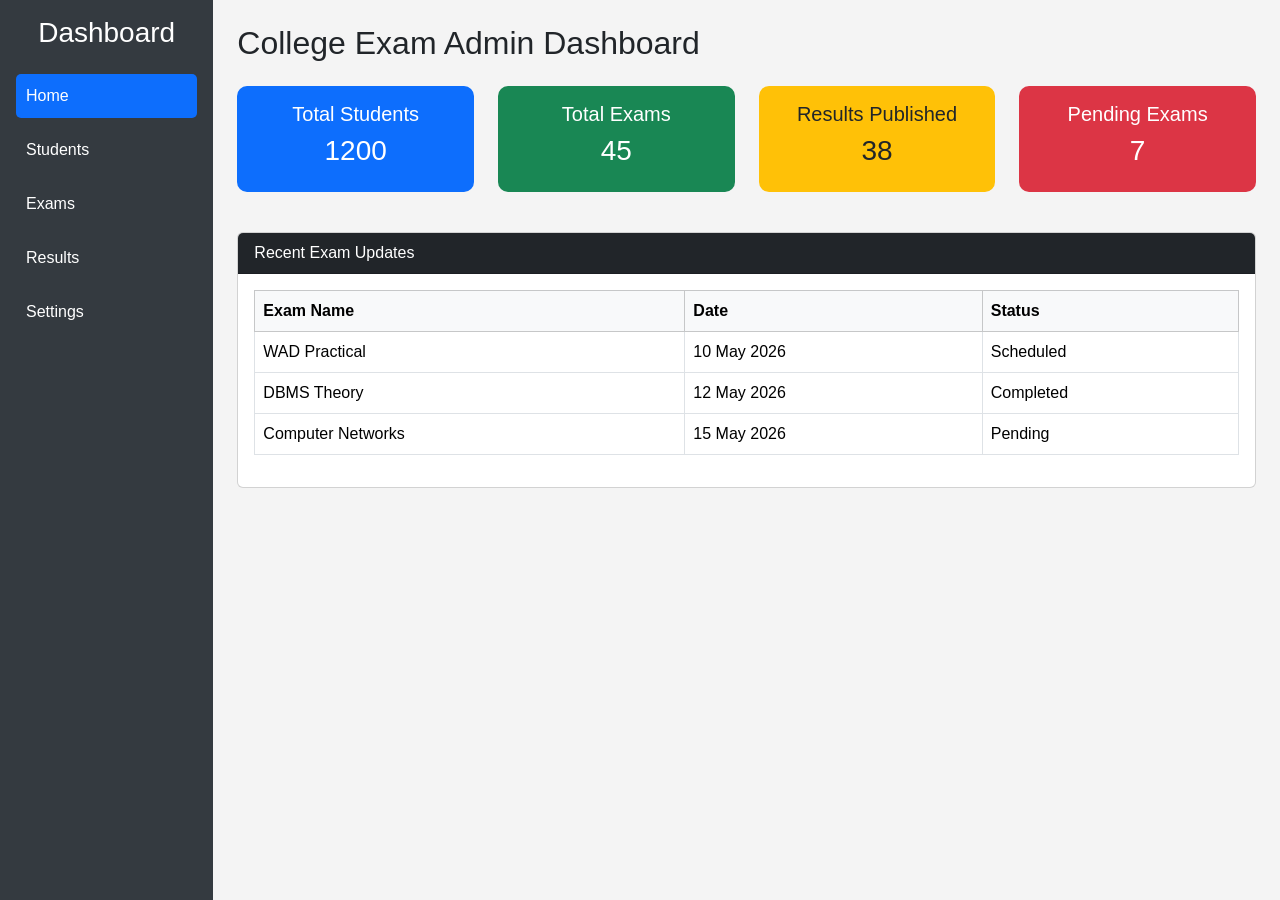
<file: 1a respossive website/index.html>
<!-- Save as index.html -->
<!DOCTYPE html>
<html lang="en">
<head>
    <meta charset="UTF-8">
    <meta name="viewport" content="width=device-width, initial-scale=1.0">
    <title>Admin Dashboard</title>

    <!-- Bootstrap CSS -->
    <link href="https://cdn.jsdelivr.net/npm/bootstrap@5.3.3/dist/css/bootstrap.min.css" rel="stylesheet">

    <!-- External CSS -->
    <link rel="stylesheet" href="style.css">
</head>
<body>

<div class="container-fluid">
    <div class="row">

        <!-- Sidebar -->
        <div class="col-md-2 sidebar p-3">
            <h3 class="text-center text-white mb-4">Dashboard</h3>

            <ul class="nav flex-column">
                <li class="nav-item">
                    <a class="nav-link active" href="#">Home</a>
                </li>

                <li class="nav-item">
                    <a class="nav-link" href="#">Students</a>
                </li>

                <li class="nav-item">
                    <a class="nav-link" href="#">Exams</a>
                </li>

                <li class="nav-item">
                    <a class="nav-link" href="#">Results</a>
                </li>

                <li class="nav-item">
                    <a class="nav-link" href="#">Settings</a>
                </li>
            </ul>
        </div>

        <!-- Main Content -->
        <div class="col-md-10 p-4">

            <h2 class="mb-4">College Exam Admin Dashboard</h2>

            <!-- Statistics Cards -->
            <div class="row">

                <div class="col-md-3 mb-3">
                    <div class="card stat-card bg-primary text-white">
                        <div class="card-body">
                            <h5>Total Students</h5>
                            <h3>1200</h3>
                        </div>
                    </div>
                </div>

                <div class="col-md-3 mb-3">
                    <div class="card stat-card bg-success text-white">
                        <div class="card-body">
                            <h5>Total Exams</h5>
                            <h3>45</h3>
                        </div>
                    </div>
                </div>

                <div class="col-md-3 mb-3">
                    <div class="card stat-card bg-warning text-dark">
                        <div class="card-body">
                            <h5>Results Published</h5>
                            <h3>38</h3>
                        </div>
                    </div>
                </div>

                <div class="col-md-3 mb-3">
                    <div class="card stat-card bg-danger text-white">
                        <div class="card-body">
                            <h5>Pending Exams</h5>
                            <h3>7</h3>
                        </div>
                    </div>
                </div>

            </div>

            <!-- Table -->
            <div class="card mt-4">
                <div class="card-header bg-dark text-white">
                    Recent Exam Updates
                </div>

                <div class="card-body">

                    <table class="table table-bordered table-hover">
                        <thead class="table-light">
                            <tr>
                                <th>Exam Name</th>
                                <th>Date</th>
                                <th>Status</th>
                            </tr>
                        </thead>

                        <tbody>
                            <tr>
                                <td>WAD Practical</td>
                                <td>10 May 2026</td>
                                <td>Scheduled</td>
                            </tr>

                            <tr>
                                <td>DBMS Theory</td>
                                <td>12 May 2026</td>
                                <td>Completed</td>
                            </tr>

                            <tr>
                                <td>Computer Networks</td>
                                <td>15 May 2026</td>
                                <td>Pending</td>
                            </tr>
                        </tbody>

                    </table>

                </div>
            </div>

        </div>

    </div>
</div>

</body>
</html>
</file>
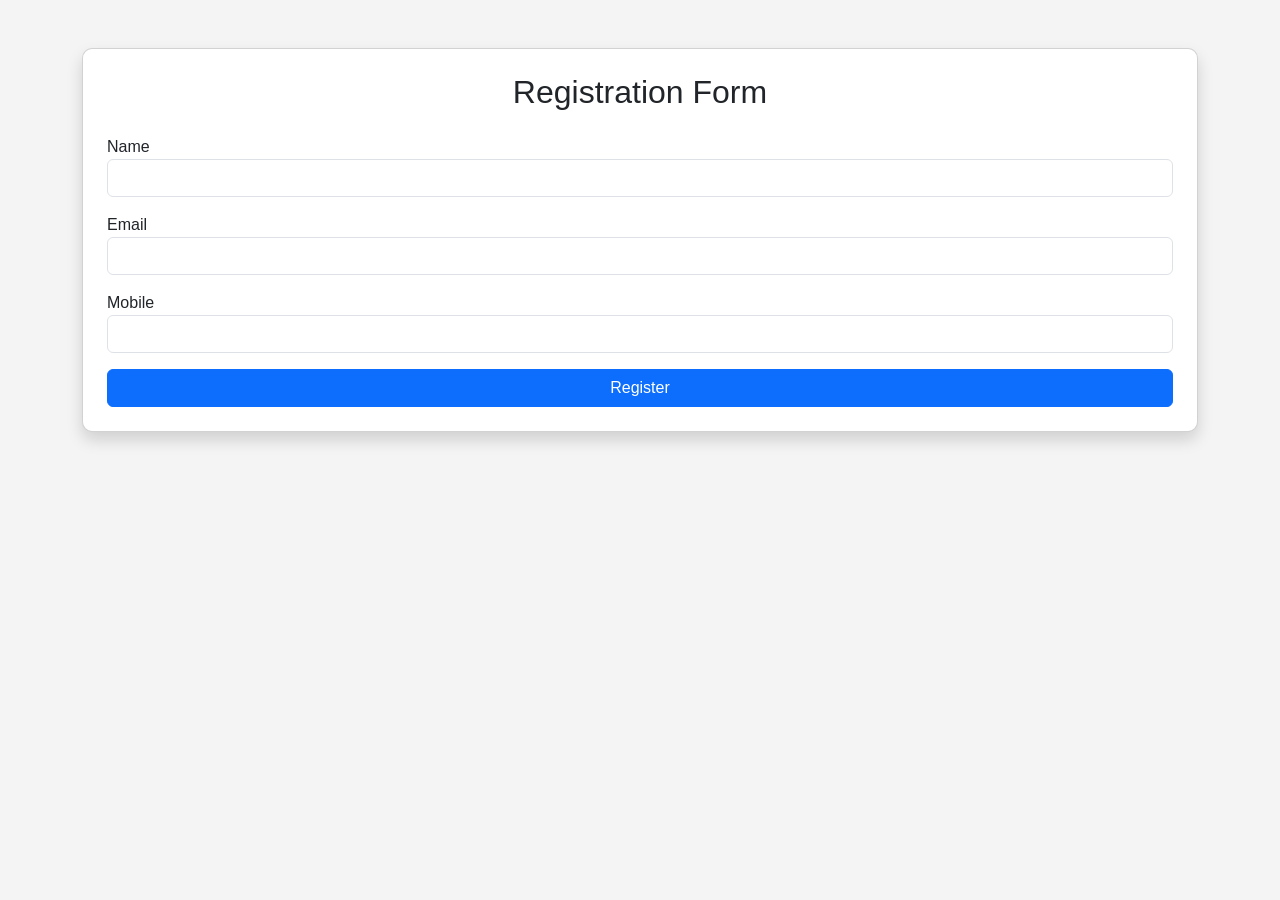
<file: 1b user registration/index.html>
<!DOCTYPE html>
<html lang="en">
<head>
    <meta charset="UTF-8">
    <meta name="viewport" content="width=device-width, initial-scale=1.0">
    <title>User Registration</title>

    <!-- Bootstrap -->
    <link href="https://cdn.jsdelivr.net/npm/bootstrap@5.3.3/dist/css/bootstrap.min.css" rel="stylesheet">

    <!-- CSS -->
    <link rel="stylesheet" href="style.css">
</head>

<body>

<div class="container mt-5">

    <div class="card p-4 shadow">

        <h2 class="text-center mb-4">Registration Form</h2>

        <form id="registerForm">

            <div class="mb-3">
                <label>Name</label>
                <input type="text" id="name" class="form-control" required>
            </div>

            <div class="mb-3">
                <label>Email</label>
                <input type="email" id="email" class="form-control" required>
            </div>

            <div class="mb-3">
                <label>Mobile</label>
                <input type="text" id="mobile" class="form-control" required>
            </div>

            <button type="submit" class="btn btn-primary w-100">
                Register
            </button>

        </form>

    </div>

</div>

<!-- JavaScript -->
<script src="script.js"></script>

</body>
</html>
</file>
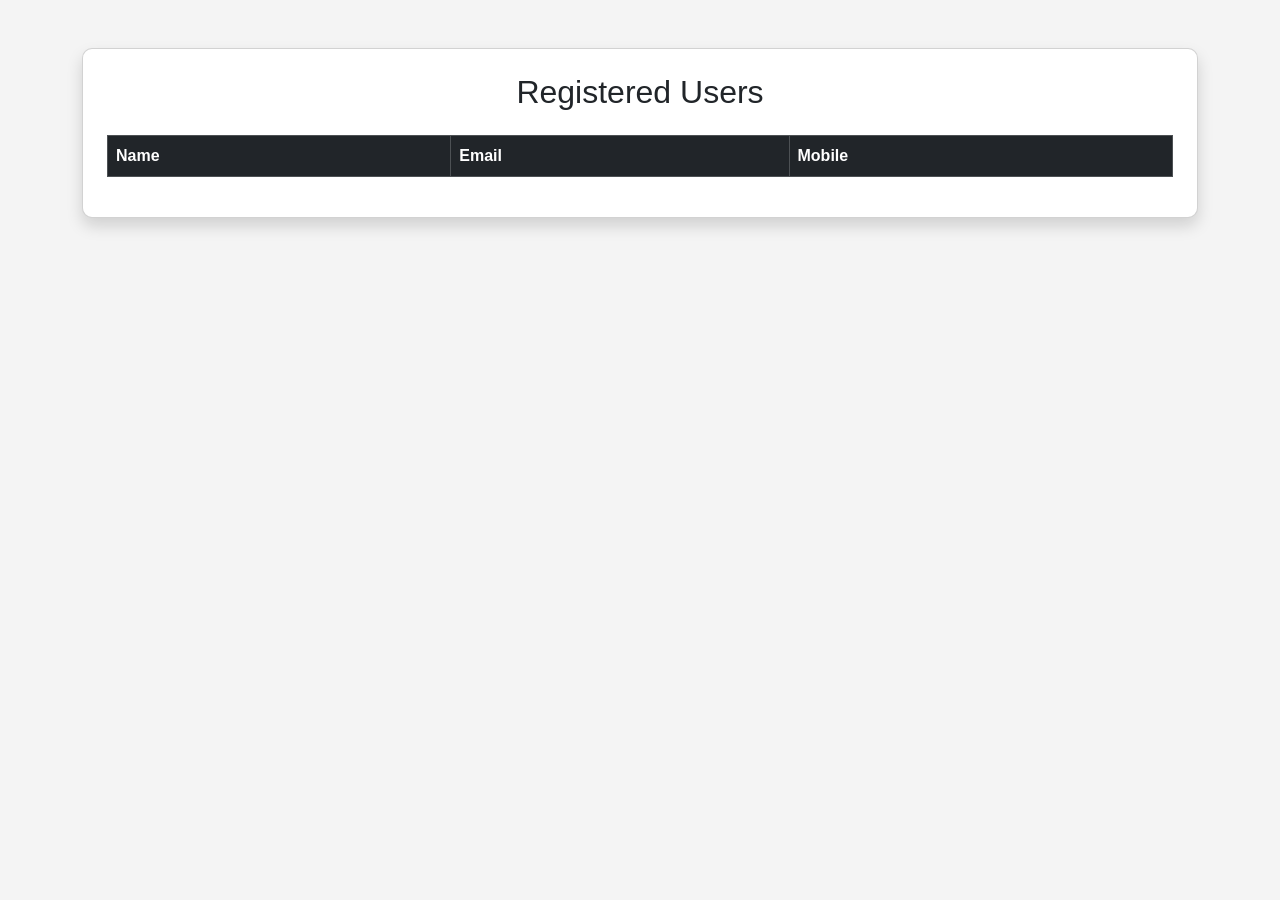
<file: 1b user registration/display.html>
<!DOCTYPE html>
<html lang="en">
<head>
    <meta charset="UTF-8">
    <meta name="viewport" content="width=device-width, initial-scale=1.0">
    <title>Registered Users</title>

    <!-- Bootstrap -->
    <link href="https://cdn.jsdelivr.net/npm/bootstrap@5.3.3/dist/css/bootstrap.min.css" rel="stylesheet">

    <!-- CSS -->
    <link rel="stylesheet" href="style.css">
</head>

<body>

<div class="container mt-5">

    <div class="card p-4 shadow">

        <h2 class="text-center mb-4">Registered Users</h2>

        <table class="table table-bordered">

            <thead class="table-dark">
                <tr>
                    <th>Name</th>
                    <th>Email</th>
                    <th>Mobile</th>
                </tr>
            </thead>

            <tbody id="userData">

            </tbody>

        </table>

    </div>

</div>

<!-- JavaScript -->
<script src="script.js"></script>

</body>
</html>
</file>
<file: 1a respossive website/style.css>
/* Save as style.css */

body {
    background-color: #f4f4f4;
    font-family: Arial, sans-serif;
}

/* Sidebar */
.sidebar {
    min-height: 100vh;
    background-color: #343a40;
}

.sidebar .nav-link {
    color: white;
    margin-bottom: 10px;
    border-radius: 5px;
    padding: 10px;
}

.sidebar .nav-link:hover {
    background-color: #495057;
}

.sidebar .active {
    background-color: #0d6efd;
}

/* Cards */
.stat-card {
    border: none;
    border-radius: 10px;
    text-align: center;
}

/* Responsive */
@media (max-width: 768px) {
    .sidebar {
        min-height: auto;
    }
}
</file>
<file: 1b user registration/style.css>
body {
    background-color: #f4f4f4;
    font-family: Arial, sans-serif;
}

.card {
    border-radius: 10px;
}
</file>
